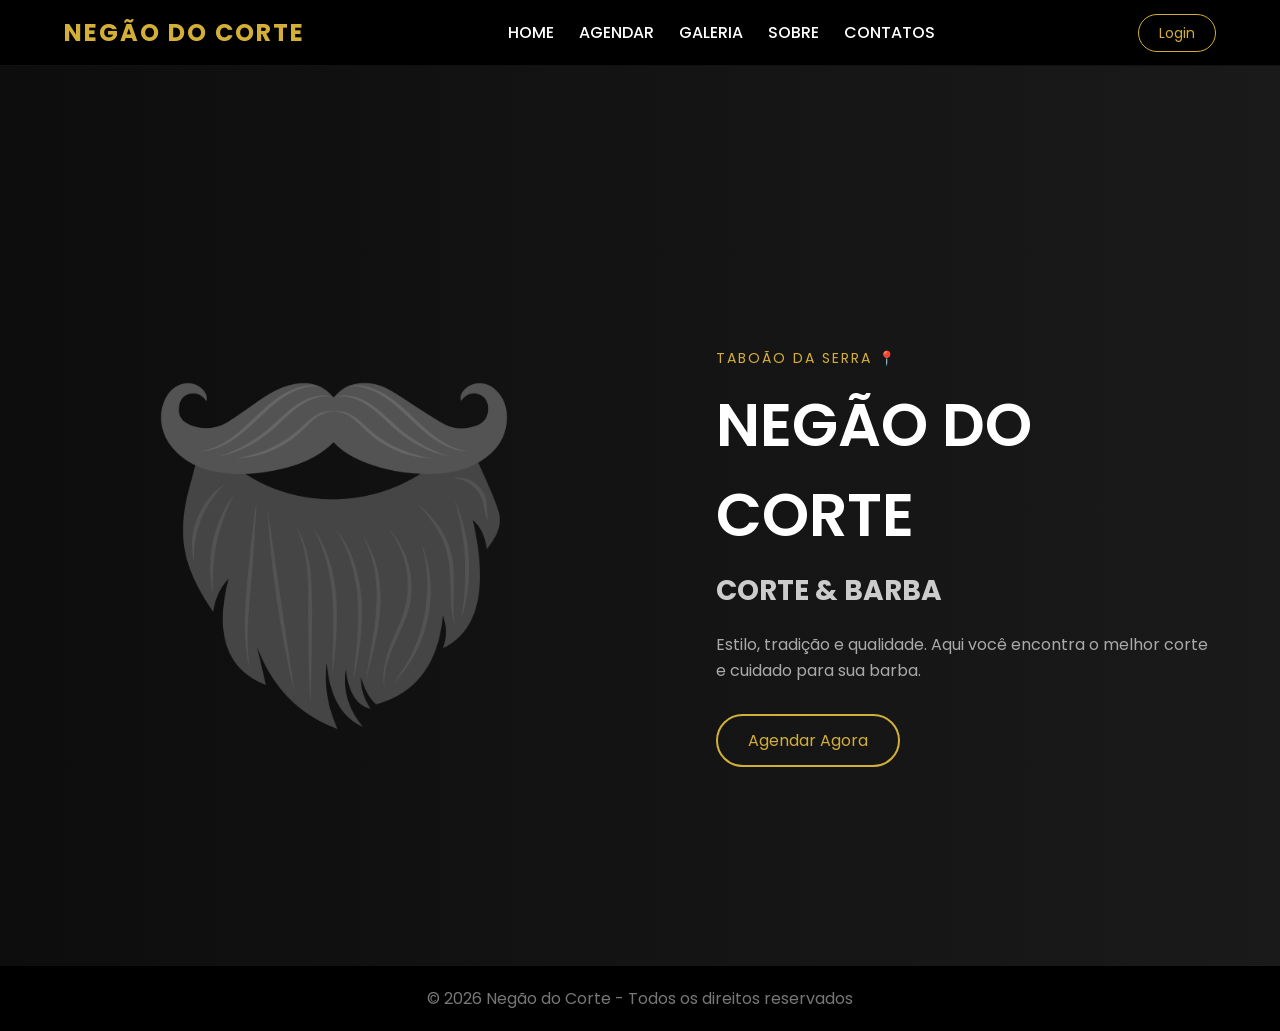
<file: index.html>
<!DOCTYPE html>
<html lang="pt-BR">
<head>
  <meta charset="UTF-8">
  <meta name="viewport" content="width=device-width, initial-scale=1.0">
  <title>Negão do corte</title>

  <!-- CSS -->
  <link rel="stylesheet" href="assets/css/auth.css">
  <link rel="stylesheet" href="assets/css/reset.css">
  <link rel="stylesheet" href="assets/css/style.css">
  <link rel="stylesheet" href="assets/css/responsive.css">
  <link rel="stylesheet" href="assets/css/responsividade.css">

  <!-- Fonte (Google Fonts) -->
  <link href="https://fonts.googleapis.com/css2?family=Poppins:wght@300;400;600&display=swap" rel="stylesheet">
</head>

<body>

  <!-- NAVBAR -->
<header class="header">
  <div class="container nav-container">

    <!-- LOGO -->
    <div class="logo">
      <h2>NEGÃO DO CORTE</h2>
    </div>

    <!-- NAV DESKTOP -->
    <nav class="nav">
      <ul>
        <li><a href="index">HOME</a></li>
        <li><a href="pages/agendamento">AGENDAR</a></li>
        <li><a href="pages/galeria">GALERIA</a></li>
        <li><a href="pages/sobre">SOBRE</a></li>
        <li><a href="pages/contato">CONTATOS</a></li>
      </ul>
    </nav>

    <!-- LOGIN -->
    <div id="user-area">
      <a href="pages/login" class="btn-login" id="login-btn">Login</a>
    </div>

    <!-- BOTÃO MOBILE -->
    <div class="menu-toggle" id="menu-toggle">☰</div>

  </div>

  <!-- NAV MOBILE -->
  <nav class="nav-mobile" id="nav-mobile">
    <a href="index">HOME</a>
    <a href="pages/agendamento">AGENDAR</a>
    <a href="pages/galeria">GALERIA</a>
    <a href="pages/sobre">SOBRE</a>
    <a href="pages/contato">CONTATOS</a>
  </nav>
</header>
  <!-- HERO (BANNER PRINCIPAL) -->
  <section class="hero">
    <div class="container hero-content">

      <!-- LADO ESQUERDO (IMAGEM) -->
      <div class="hero-image">
        <img src="assets/images/barba.png" alt="Barbeiro">
      </div>

      <!-- LADO DIREITO (TEXTO) -->
      <div class="hero-text">

        <span class="tag">TABOÃO DA SERRA 📍</span>

        <h1>NEGÃO DO CORTE</h1>
        <h2>CORTE & BARBA</h2>

        <p>
          Estilo, tradição e qualidade. Aqui você encontra o melhor corte e cuidado para sua barba.
        </p>

        <a href="pages/agendamento" class="btn">Agendar Agora</a>

      </div>

    </div>
  </section>

  <!-- RODAPÉ -->
  <footer class="footer">
    <p>© 2026 Negão do Corte - Todos os direitos reservados</p>
  </footer>

  <!-- JS -->
  <script src="assets/js/main.js"></script>

</body>
</html>
</file>
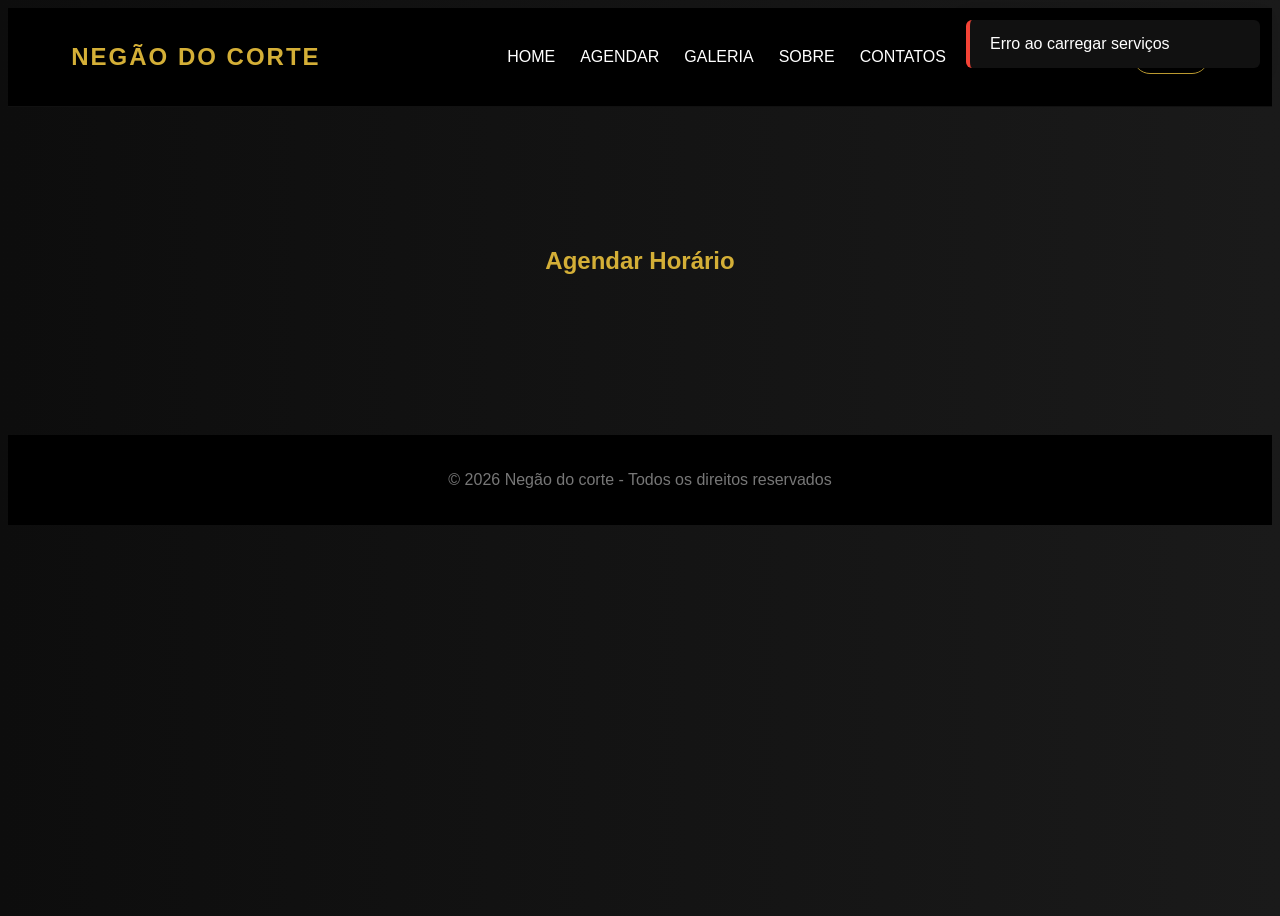
<file: pages/agendamento.html>
<!DOCTYPE html>
<html lang="pt-BR">
<head>
  <meta charset="UTF-8">
  <title>Agendamento - Barbearia Elite</title>
   <!-- CSS BASE -->
  <link rel="stylesheet" href="../assets/css/style.css">
  <link rel="stylesheet" href="../assets/css/auth.css">
  <link rel="stylesheet" href="../assets/css/agendamento.css">
  <link rel="stylesheet" href="../assets/css/responsividade.css">
  <meta name="viewport" content="width=device-width, initial-scale=1.0">
</head>

<body class="auto-page">

<!-- NAVBAR -->
<header class="header">
  <div class="container nav-container">

    <!-- LOGO -->
    <div class="logo">
      <h2>NEGÃO DO CORTE</h2>
    </div>

    <!-- NAV DESKTOP -->
    <nav class="nav">
      <ul>
        <li><a href="../index">HOME</a></li>
        <li><a href="agendamento">AGENDAR</a></li>
        <li><a href="galeria">GALERIA</a></li>
        <li><a href="sobre">SOBRE</a></li>
        <li><a href="contato">CONTATOS</a></li>
      </ul>
    </nav>

    <!-- LOGIN -->
    <div id="user-area">
      <a href="pages/login" class="btn-login">Login</a>
    </div>

    <!-- BOTÃO MOBILE -->
    <div class="menu-toggle" id="menu-toggle">☰</div>

  </div>

  <!-- NAV MOBILE -->
  <nav class="nav-mobile" id="nav-mobile">
    <a href="../index">HOME</a>
    <a href="agendamento">AGENDAR</a>
    <a href="galeria">GALERIA</a>
    <a href="sobre">SOBRE</a>
    <a href="contato">CONTATOS</a>
  </nav>
</header>
<!-- CONTEÚDO -->
<section class="agendamento">
  <div class="container">

    <h1>Agendar Horário</h1>

    <!-- SERVIÇOS -->
    <div id="servicos" class="servicos"></div>

    <!-- CONFIRMAÇÃO -->
    <div id="confirmacao" class="confirmacao hidden">

      <h2 id="servico-nome"></h2>

      <div class="inputs">
        <div class="calendar">
  <div class="calendar-header">
    <button onclick="prevMonth()">◀</button>
    <h3 id="monthYear"></h3>
    <button onclick="nextMonth()">▶</button>
  </div>

  <div class="calendar-weekdays" id="calendarWeekdays"></div>
  <div class="calendar-days" id="calendarDays"></div>
</div>
<div class="horarios">
  <h3>Escolha o horário</h3>

  <div class="horarios-container">
    <button class="nav-horario" onclick="voltarPagina()">◀</button>

    <div id="listaHorarios" class="horarios-grid"></div>

    <button class="nav-horario" onclick="proximaPagina()">▶</button>
  </div>
</div>
      </div>

      <div class="acoes">
        <button class="btn-sec" onclick="reservar()">Reservar</button>
        <button class="btn-main" onclick="agendar()">Agendar</button>
      </div>
<p class="obs-agendamento">
  <strong>Observação:</strong><br>
  • O <strong>agendamento</strong> não garante a reserva do horário, servindo apenas como intenção de atendimento.<br>
  • Ao <strong>reservar</strong>, o pagamento é realizado antecipadamente, garantindo seu horário de forma exclusiva.
</p>
    </div>

  </div>
</section>

<!-- FOOTER -->
<footer class="footer">
  <p>© 2026 Negão do corte - Todos os direitos reservados</p>
</footer>

<!-- UI -->
<div id="toast" class="toast"></div>
<div class="loader-overlay" id="loader"><div class="loader"></div></div>

<!-- JS -->
<script src="../assets/js/env.js"></script>
<script src="../assets/js/githubApi.js"></script>
<script src="../assets/js/main.js"></script>
<script src="../assets/js/auth.js"></script>
<script src="../assets/js/agendamento.js"></script>

</body>
</html>
</file>
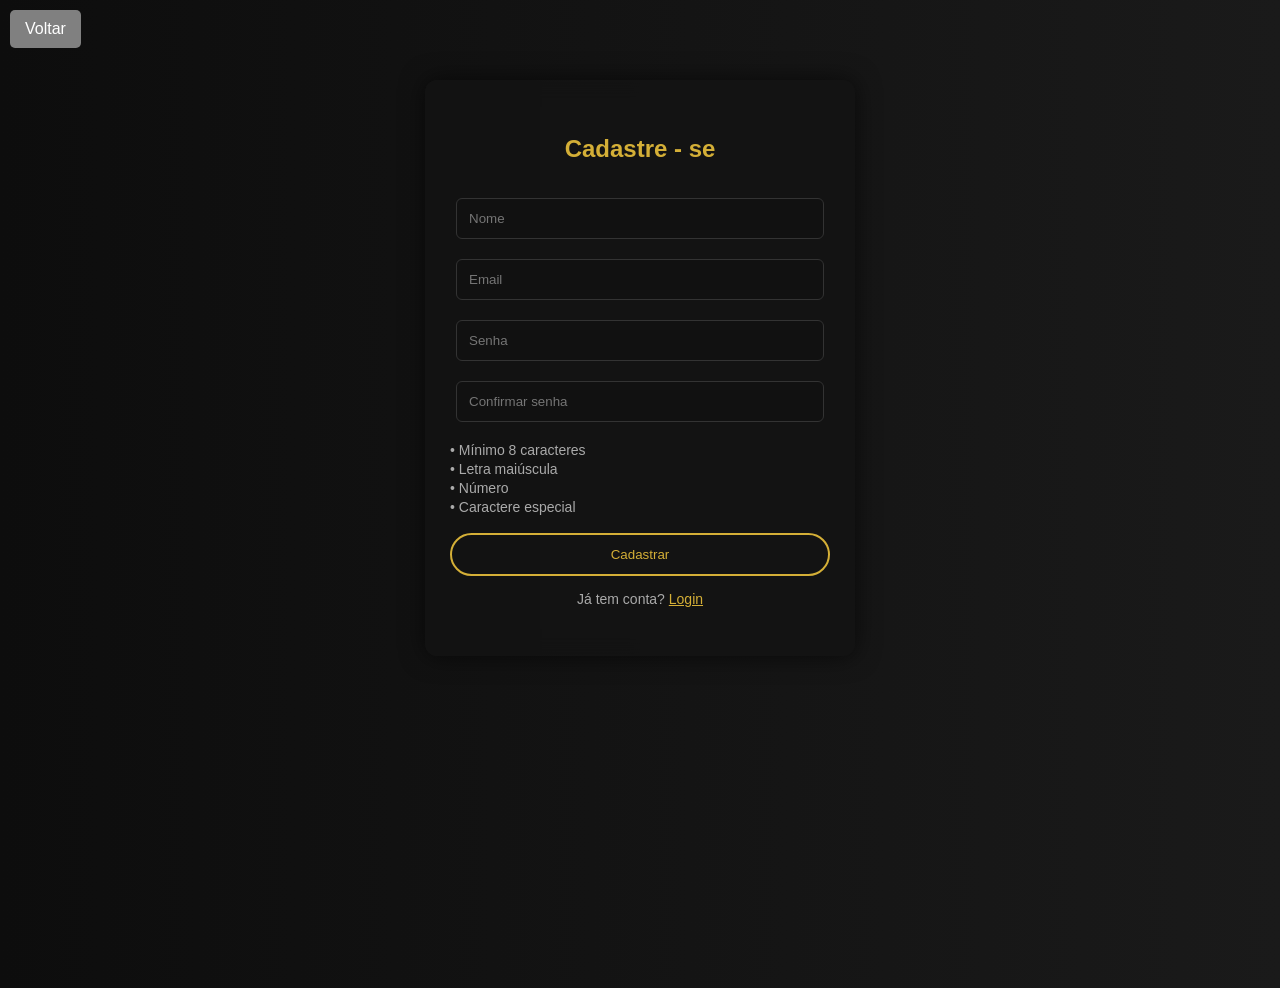
<file: pages/cadastro.html>
<!DOCTYPE html>
<html lang="pt-BR">
<head>
  <meta charset="UTF-8">
  <title>Cadastro</title>

  <link rel="stylesheet" href="../assets/css/style.css">
  <link rel="stylesheet" href="../assets/css/auth.css">
  <link rel="stylesheet" href="../assets/css/responsividade.css">
  <meta name="viewport" content="width=device-width, initial-scale=1.0">
</head>

<body>

<div class="auth-container">
  <h2>Cadastre - se</h2>

  <input type="text" id="nome" placeholder="Nome">
  <input type="email" id="email" placeholder="Email">
  <input type="password" id="senha" class="input-senha" placeholder="Senha">
  <input type="password"  id="confirmarSenha" placeholder="Confirmar senha">

<!-- REQUISITOS -->
<div class="password-rules">
  <p id="rule-length">• Mínimo 8 caracteres</p>
  <p id="rule-upper">• Letra maiúscula</p>
  <p id="rule-number">• Número</p>
  <p id="rule-special">• Caractere especial</p>
</div>

  <button onclick="cadastrar()">Cadastrar</button>

  <p>Já tem conta? <a href="login">Login</a></p>
</div> <!--  FECHAMENTO CORRETO -->

<!-- LOADER GLOBAL (FORA DO CONTAINER) -->
<div class="loader-overlay" id="loader">
  <div class="loader"></div>
</div>

<!-- TOAST (FORA DO CONTAINER) -->
<div id="toast" class="toast"></div>

<button id="button-back" onclick="goBack()">Voltar</button>


<script src="../assets/js/env.js"></script>
<script src="../assets/js/githubApi.js"></script>
<script src="../assets/js/auth.js"></script>

<script>ativarEnter(cadastrar);</script>

</body>
</html>
</file>
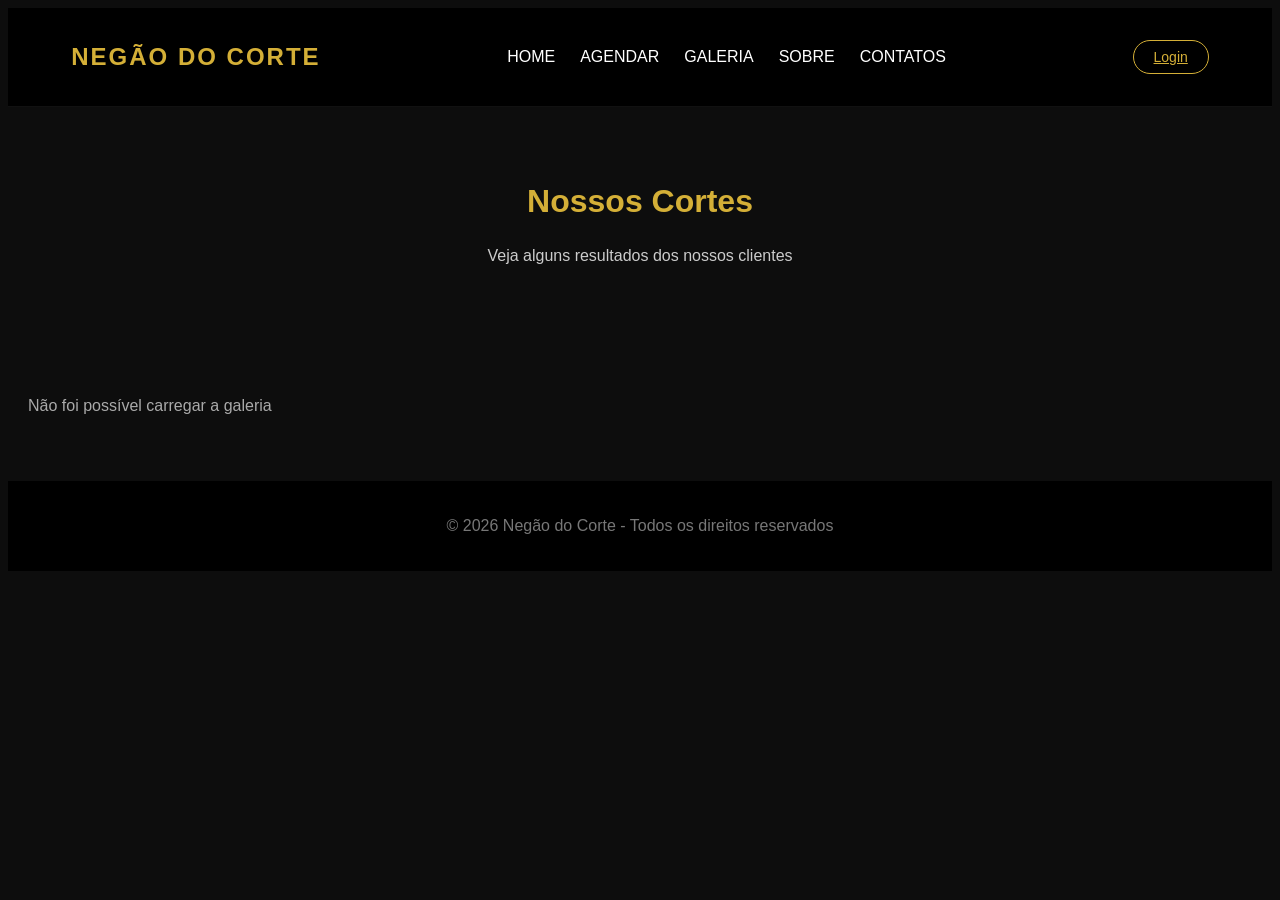
<file: pages/galeria.html>
<!DOCTYPE html>
<html lang="pt-BR">
<head>
  <meta charset="UTF-8">
  <title>Galeria - Negão do Corte</title>

  <link rel="stylesheet" href="../assets/css/style.css">
  <link rel="stylesheet" href="../assets/css/galeria.css">
  <link rel="stylesheet" href="../assets/css/responsividade.css">

  <meta name="viewport" content="width=device-width, initial-scale=1.0">
</head>

<body>


  <!-- NAVBAR -->
<header class="header">
  <div class="container nav-container">

    <!-- LOGO -->
    <div class="logo">
      <h2>NEGÃO DO CORTE</h2>
    </div>

    <!-- NAV DESKTOP -->
    <nav class="nav">
      <ul>
        <li><a href="../index">HOME</a></li>
        <li><a href="agendamento">AGENDAR</a></li>
        <li><a href="galeria">GALERIA</a></li>
        <li><a href="sobre">SOBRE</a></li>
        <li><a href="contato">CONTATOS</a></li>
      </ul>
    </nav>

    <!-- LOGIN -->
    <div id="user-area">
      <a href="pages/login" class="btn-login">Login</a>
    </div>

    <!-- BOTÃO MOBILE -->
    <div class="menu-toggle" id="menu-toggle">☰</div>

  </div>

  <!-- NAV MOBILE -->
  <nav class="nav-mobile" id="nav-mobile">
    <a href="../index">HOME</a>
    <a href="agendamento">AGENDAR</a>
    <a href="galeria">GALERIA</a>
    <a href="sobre">SOBRE</a>
    <a href="contato">CONTATOS</a>
  </nav>
</header>
<!-- HERO -->
<section class="galeria-hero">
  <h1>Nossos Cortes</h1>
  <p>Veja alguns resultados dos nossos clientes</p>
</section>

<!-- GALERIA -->
<section class="galeria-container">

<div class="galeria-grid" id="galeria-grid"></div>
</section>

<!-- FOOTER -->
<footer class="footer">
  <p>© 2026 Negão do Corte - Todos os direitos reservados</p>
</footer>

<script src="../assets/js/main.js"></script>
<script src="../assets/js/env.js"></script>

</body>
</html>
</file>
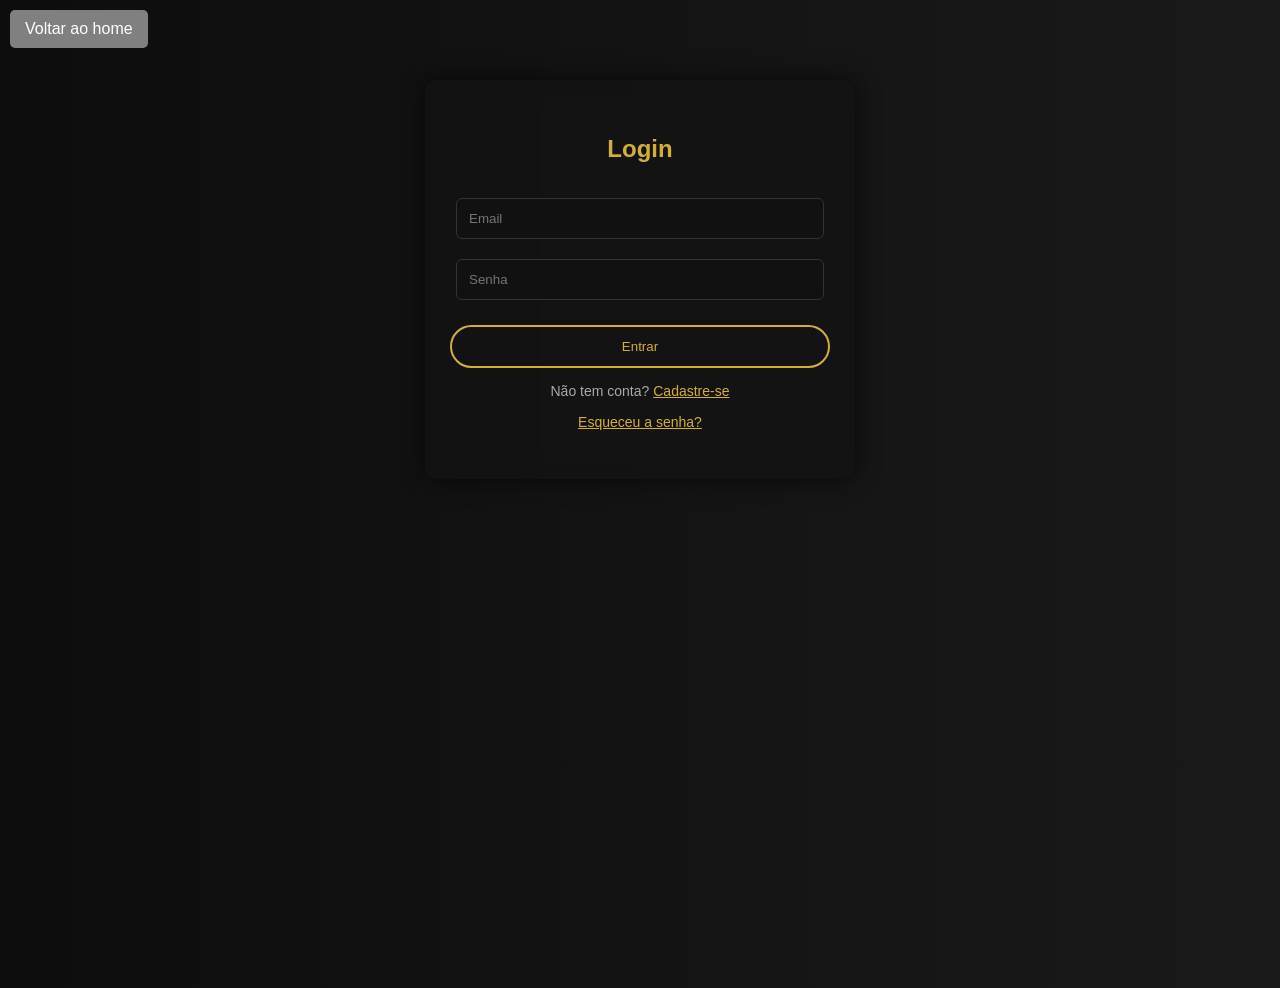
<file: pages/login.html>
<!DOCTYPE html>
<html lang="pt-BR">
<head>
  <meta charset="UTF-8">
  <title>Login - Barbearia</title>

  <link rel="stylesheet" href="../assets/css/style.css">
  <link rel="stylesheet" href="../assets/css/auth.css">
  <link rel="stylesheet" href="../assets/css/responsividade.css">
  <meta name="viewport" content="width=device-width, initial-scale=1.0">
  
</head>

<body>

<div class="auth-container">
  <h2>Login</h2>

  <input type="email" id="email" placeholder="Email">
  <input type="password" id="senha" class="input-senha" placeholder="Senha">

  <button onclick="login()">Entrar</button>

  <p>Não tem conta? <a href="cadastro">Cadastre-se</a></p>
  <p><a href="forgot">Esqueceu a senha?</a></p>

</div> <!-- FECHA AQUI -->

<!-- LOADER GLOBAL (FORA) -->
<div class="loader-overlay" id="loader">
  <div class="loader"></div>
</div>

<!-- TOAST (FORA) -->
<div id="toast" class="toast"></div>

<button id="button-back" onclick="gobackhome()">Voltar ao home</button>

<!-- MODAL ADMIN -->
<div id="adminModal" class="modal-overlay">
  <div class="modal-content">
    <h3>Você é um administrador</h3>
    <p>Escolha para onde deseja ir:</p>
    <div class="modal-buttons">
      <button class="btn-login" id="goDashboard">Dashboard</button>
      <button class="btn-login" id="goClientes">Tela Clientes</button>
    </div>
  </div>
</div>

<script src="../assets/js/env.js"></script>
<script src="../assets/js/githubApi.js"></script>
<script src="../assets/js/auth.js"></script>

<script>ativarEnter(login);</script>
</body>
</html>
</file>
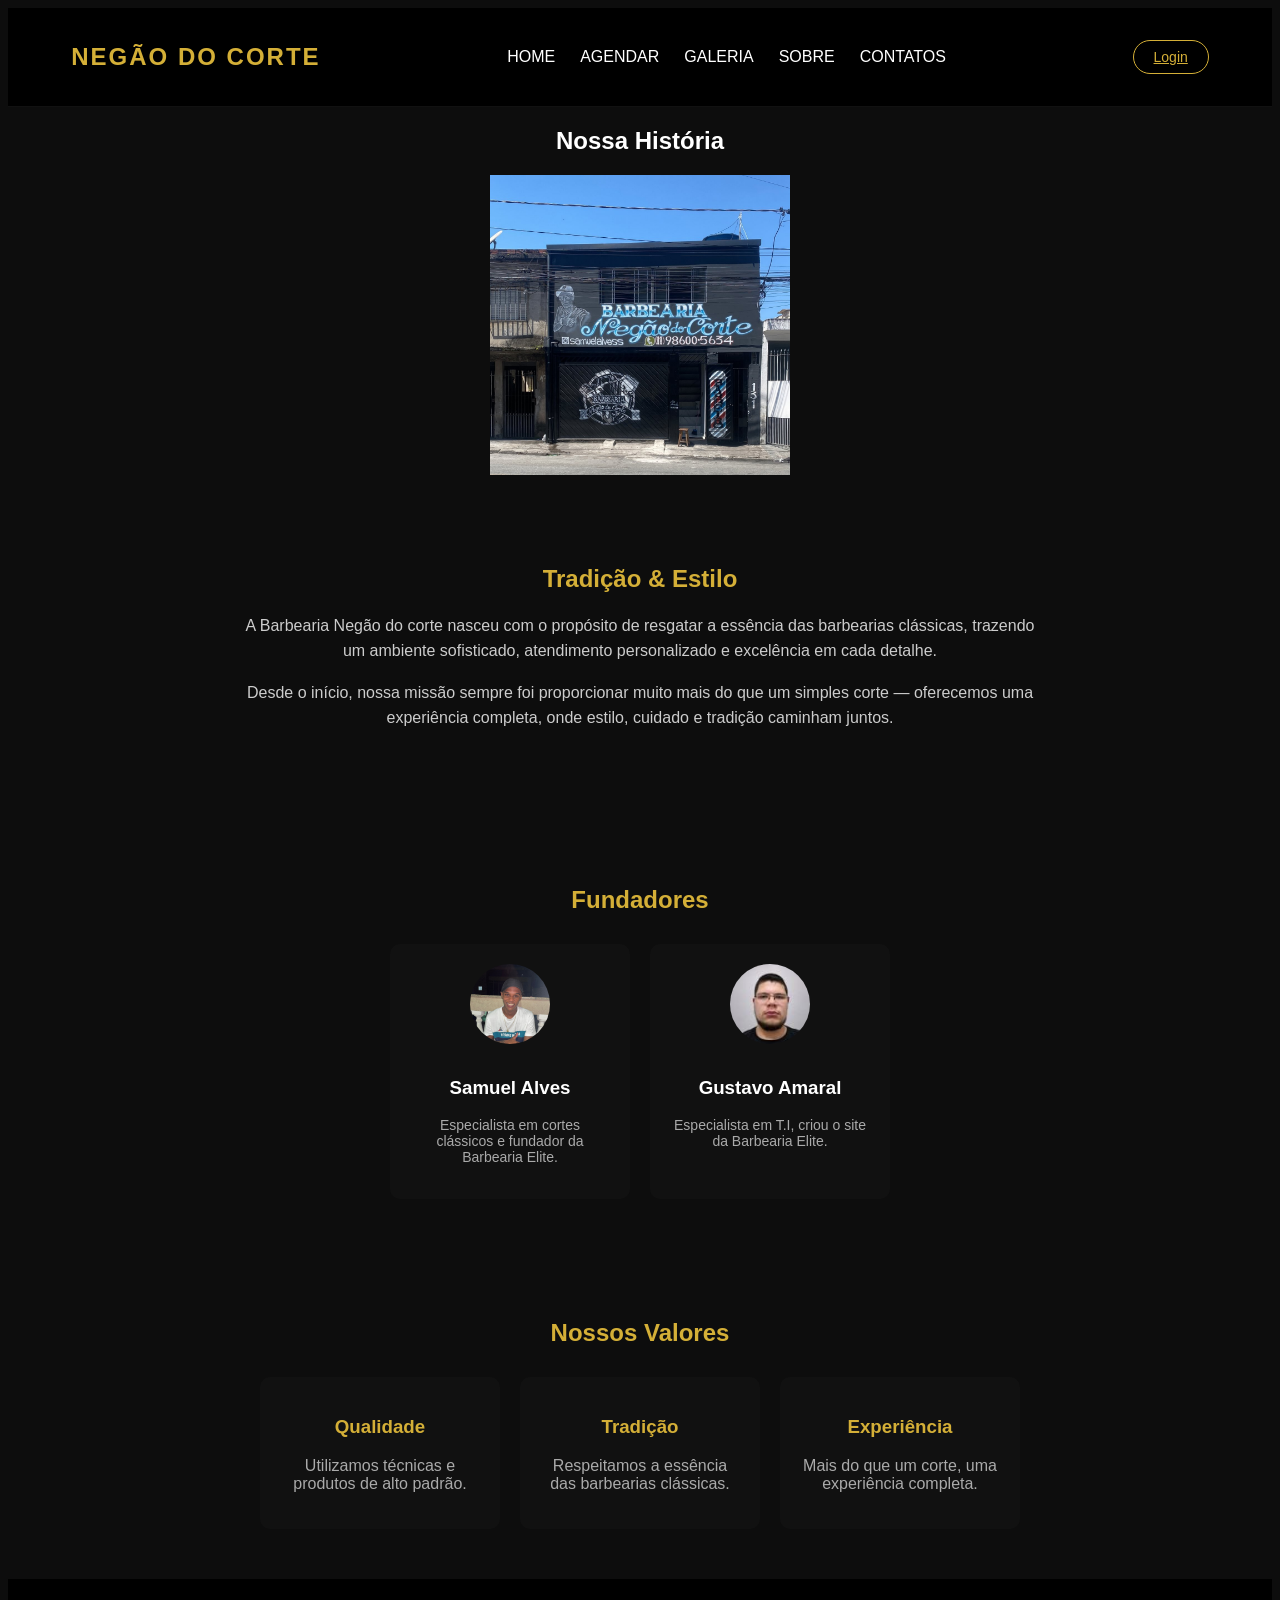
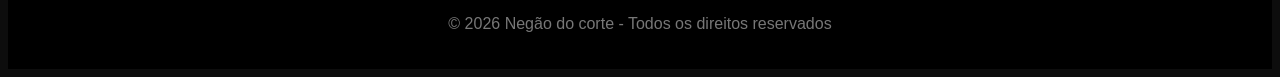
<file: pages/sobre.html>
<!DOCTYPE html>
<html lang="pt-BR">
<head>
  <meta charset="UTF-8">
  <title>Sobre - Barbearia Elite</title>

  <link rel="stylesheet" href="../assets/css/style.css">
  <link rel="stylesheet" href="../assets/css/sobre.css">
  <link rel="stylesheet" href="../assets/css/responsividade.css">
    <meta name="viewport" content="width=device-width, initial-scale=1.0">

</head>

<body>

<!-- NAVBAR -->
<header class="header">
  <div class="container nav-container">

    <!-- LOGO -->
    <div class="logo">
      <h2>NEGÃO DO CORTE</h2>
    </div>

    <!-- NAV DESKTOP -->
    <nav class="nav">
      <ul>
        <li><a href="../index">HOME</a></li>
        <li><a href="agendamento">AGENDAR</a></li>
        <li><a href="galeria">GALERIA</a></li>
        <li><a href="sobre">SOBRE</a></li>
        <li><a href="contato">CONTATOS</a></li>
      </ul>
    </nav>

    <!-- LOGIN -->
    <div id="user-area">
      <a href="pages/login" class="btn-login">Login</a>
    </div>

    <!-- BOTÃO MOBILE -->
    <div class="menu-toggle" id="menu-toggle">☰</div>

  </div>

  <!-- NAV MOBILE -->
  <nav class="nav-mobile" id="nav-mobile">
    <a href="../index">HOME</a>
    <a href="agendamento">AGENDAR</a>
    <a href="galeria">GALERIA</a>
    <a href="sobre">SOBRE</a>
    <a href="contato">CONTATOS</a>
  </nav>
</header>
<!-- HERO -->
<section id="sobre-hero">
  <h1>Nossa História</h1>
  <img src="../assets/images/sobre1.jpg" alt="Nossa história">
</section>
<!-- HISTÓRIA -->
<section class="sobre-container">

  <div class="sobre-texto">
    <h2>Tradição & Estilo</h2>

    <p>
      A Barbearia Negão do corte nasceu com o propósito de resgatar a essência das barbearias clássicas,
      trazendo um ambiente sofisticado, atendimento personalizado e excelência em cada detalhe.
    </p>

    <p>
      Desde o início, nossa missão sempre foi proporcionar muito mais do que um simples corte —
      oferecemos uma experiência completa, onde estilo, cuidado e tradição caminham juntos.
    </p>

  </div>

</section>

<!-- FUNDADORES -->
<section class="fundadores">

  <h2>Fundadores</h2>

  <div class="fundadores-grid">

    <div class="fundador-card">
      <img src="../assets/images/fundadores/fundador1.jpg">
      <h3>Samuel Alves</h3>
      <p>Especialista em cortes clássicos e fundador da Barbearia Elite.</p>
    </div>

    <div class="fundador-card">
      <img src="../assets/images/fundadores/fundador2.jpg">
      <h3>Gustavo Amaral</h3>
      <p>Especialista em T.I, criou o site da Barbearia Elite.</p>
    </div>

  </div>

</section>

<!-- VALORES -->
<section class="valores">

  <h2>Nossos Valores</h2>

  <div class="valores-grid">

    <div class="valor">
      <h3>Qualidade</h3>
      <p>Utilizamos técnicas e produtos de alto padrão.</p>
    </div>

    <div class="valor">
      <h3>Tradição</h3>
      <p>Respeitamos a essência das barbearias clássicas.</p>
    </div>

    <div class="valor">
      <h3>Experiência</h3>
      <p>Mais do que um corte, uma experiência completa.</p>
    </div>

  </div>

</section>

<!-- FOOTER -->
<footer class="footer">
  <p>© 2026 Negão do corte - Todos os direitos reservados</p>
</footer>

<script src="../assets/js/main.js"></script>

</body>
</html>
</file>
<file: assets/css/auth.css>
/* FUNDO */
body {
  background: linear-gradient(to right, #0d0d0d, #1a1a1a);
  font-family: 'Poppins', sans-serif;
  color: #fff;
  min-height: 100vh;
  overflow-x: hidden;
}

/* CENTRALIZAÇÃO */
.auth-container {
  width: 90%;
  max-width: 380px;
  margin: 80px auto;
  padding: 35px 25px;
  background: rgba(20, 20, 20, 0.95);
  border-radius: 12px;
  box-shadow: 0 0 25px rgba(0,0,0,0.6);
  text-align: center;
  backdrop-filter: blur(10px);
}

/* TÍTULO */
.auth-container h2 {
  margin-bottom: 25px;
  color: #d4af37;
}

/* INPUTS */
.auth-container input {
  width: 90%;
  padding: 12px;
  margin: 10px 0;
  background: #111;
  border: 1px solid #333;
  border-radius: 6px;
  color: #fff;
  outline: none;
  transition: 0.3s;
}

.auth-container input:focus {
  border-color: #d4af37;
  box-shadow: 0 0 8px rgba(212,175,55,0.4);
}

/* BOTÃO */
.auth-container button {
  width: 100%;
  padding: 12px;
  margin-top: 15px;
  background: transparent;
  border: 2px solid #d4af37;
  color: #d4af37;
  border-radius: 25px;
  cursor: pointer;
  transition: 0.3s;
}

.auth-container button:hover {
  background: #d4af37;
  color: #000;
}

/* LINKS */
.auth-container p {
  margin-top: 15px;
  font-size: 14px;
  color: #aaa;
}

.auth-container a {
  color: #d4af37;
}

/* ================= LOADER GLOBAL ================= */

.loader-overlay {
  position: fixed;
  top: 0;
  left: 0;
  width: 100%;
  height: 100%;
  background: rgba(0,0,0,0.85);
  
  display: flex;              /* mantém estrutura */
  justify-content: center;
  align-items: center;

  opacity: 0;                 /* escondido visualmente */
  pointer-events: none;       /* não bloqueia clique */

  z-index: 9999;
  transition: 0.3s;
}

/* quando ativo */
.loader-overlay.active {
  opacity: 1;
  pointer-events: all;
}
.loader {
  border: 5px solid #222;
  border-top: 5px solid #d4af37;
  border-radius: 50%;
  width: 50px;
  height: 50px;
  animation: spin 0.8s linear infinite;
}

@keyframes spin {
  100% {
    transform: rotate(360deg);
  }
}

/* ================= TOAST ================= */

.toast {
  position: fixed;   /* FIXA NA TELA */
  top: 20px;
  right: 20px;

  min-width: 250px;
  max-width: 300px;

  background: #111;
  padding: 15px 20px;
  border-left: 4px solid #d4af37;
  color: #fff;
  border-radius: 6px;

  box-shadow: 0 0 15px rgba(0,0,0,0.5);

  opacity: 0;
  transform: translateX(120%);
  transition: all 0.4s ease;

  z-index: 10000; /* MAIOR QUE O RESTO */
}

.toast.show {
  opacity: 1;
  transform: translateX(0);
}

.toast.success {
  border-color: #4caf50;
}

.toast.error {
  border-color: #f44336;
}

/* ================= RESPONSIVO ================= */

@media (max-width: 480px) {
  .auth-container {
    margin: 50px auto;
    padding: 25px 20px;
  }

  .auth-container h2 {
    font-size: 20px;
  }
}

.password-rules {
  text-align: left;
  font-size: 13px;
  margin-top: 10px;
  color: #888;
}

.password-rules p {
  margin: 3px 0;
  transition: 0.3s;
}

/* ERRO */
.password-rules .invalid {
  color: #f44336;
}

/* OK */
.password-rules .valid {
  color: #4caf50;
}

/* INPUT OK */
.input-valid {
  border-color: #4caf50 !important;
}

.input-invalid {
  border-color: #f44336 !important;
}
</file>
<file: assets/css/style.css>
body {
  font-family: 'Poppins', sans-serif;
  background: #0d0d0d;
  color: #fff;
}

/* CONTAINER PADRÃO */
.container {
  width: 90%;
  max-width: 1200px;
  margin: 0 auto;
}

/* ================= NAVBAR ================= */

.header {
  background: #000;
  padding: 15px 0;
  border-bottom: 1px solid #111;
}

.nav-container {
  display: flex;
  justify-content: space-between;
  align-items: center;
}

.logo h2 {
  color: #d4af37;
  letter-spacing: 2px;
}

/* NAV LISTA */
.nav ul {
  display: flex;
  gap: 25px;
  list-style: none; /* 🔥 REMOVE OS PONTOS */
  padding: 0;
  margin: 0;
}

/* LINKS */
.nav a {
  text-decoration: none;
  color: #fff;
  font-weight: 500;
  transition: 0.3s;
}

.nav a:hover {
  color: #d4af37;
}

/* MENU MOBILE */
.menu-toggle {
  display: none;
  font-size: 24px;
  cursor: pointer;
}

/* ================= HERO ================= */

.hero {
  height: 100vh;
  display: flex;
  align-items: center;
  background: linear-gradient(to right, #0d0d0d, #1a1a1a);
  padding-top: 80px;
}

.hero-content {
  display: flex;
  align-items: center;
  justify-content: space-between;
  gap: 50px;
}

.hero-image img {
  max-width: 400px;
  filter: grayscale(100%);
  margin-left: 70px; /* empurra para a direita */
}

/* TEXTO */
.hero-text {
  max-width: 500px;
}

.hero-text .tag {
  color: #d4af37;
  font-size: 14px;
  letter-spacing: 2px;
}

.hero-text h1 {
  font-size: 60px;
  font-weight: 600;
  margin: 10px 0;
}

.hero-text h2 {
  font-size: 28px;
  color: #ccc;
  margin-bottom: 20px;
}

.hero-text p {
  color: #aaa;
  margin-bottom: 30px;
  line-height: 1.6;
}

/* BOTÃO */
.btn {
  display: inline-block;
  padding: 12px 30px;
  border: 2px solid #d4af37;
  color: #d4af37;
  border-radius: 30px;
  transition: 0.3s;
}

.btn:hover {
  background: #d4af37;
  color: #000;
}
.btn-login {
  padding: 8px 20px;
  border: 1.5px solid #d4af37;
  color: #d4af37;
  border-radius: 20px;
  font-size: 14px;
  transition: 0.3s;
}

.btn-login:hover {
  background: #d4af37;
  color: #000;
}
.user-name {
  color: #d4af37;
  font-weight: 600;
  letter-spacing: 1px;
}

/* CONTAINER USER */
.user-box {
  position: relative;
  cursor: pointer;
}

/* NOME */
.user-name {
  color: #d4af37;
  font-weight: 600;
  letter-spacing: 1px;
}

/* DROPDOWN */
.dropdown {
  position: absolute;
  top: 120%;
  right: 0;
  background: #111;
  border-radius: 8px;
  padding: 10px 0;
  min-width: 150px;
  box-shadow: 0 10px 25px rgba(0,0,0,0.6);

  opacity: 0;
  transform: translateY(10px);
  pointer-events: none;
  transition: 0.3s;
}

/* ITENS */
.dropdown a,
.dropdown button {
  display: block;
  width: 100%;
  padding: 10px 15px;
  color: #fff;
  text-align: left;
  background: none;
  border: none;
  cursor: pointer;
  font-size: 14px;
}

.dropdown a:hover,
.dropdown button:hover {
  background: #1f1f1f;
  color: #d4af37;
}

/* MOSTRAR AO PASSAR O MOUSE */
.user-box:hover .dropdown {
  opacity: 1;
  transform: translateY(0);
  pointer-events: all;
}

/* ================= FOOTER ================= */

.footer {
  text-align: center;
  padding: 20px;
  background: #000;
  color: #777;
}

#button-back{position:fixed;top:10px;left:10px;padding:10px 15px;background-color:gray;color:#fff;border:none;border-radius:5px;cursor:pointer;font-size:16px;max-width:200px;}
/* MODAL ADMIN */
.modal-overlay {
  position: fixed;
  top: 0; left: 0;
  width: 100%; height: 100%;
  background: rgba(0,0,0,0.8);
  display: none;
  justify-content: center;
  align-items: center;
  z-index: 1000;
}

.modal-content {
  background: #111;
  padding: 30px 40px;
  border-radius: 15px;
  text-align: center;
  max-width: 400px;
  width: 90%;
  box-shadow: 0 10px 25px rgba(0,0,0,0.6);
  animation: fadeIn 0.3s ease forwards;
}

.modal-content h3 {
  color: #d4af37;
  margin-bottom: 10px;
  font-size: 22px;
}

.modal-content p {
  color: #ccc;
  margin-bottom: 25px;
}

.modal-buttons {
  display: flex;
  justify-content: space-around;
  gap: 20px;
}

.modal-buttons button {
  flex: 1;
  cursor: pointer;
  transition: 0.3s;
}

/* animação suave */
@keyframes fadeIn {
  0% {opacity: 0; transform: translateY(-20px);}
  100% {opacity: 1; transform: translateY(0);}
}
.password-wrapper {
  position: relative;
}

.password-wrapper input {
  padding-right: 45px;
}

.toggle-password {
  position: absolute;
  right: 12px;
  top: 50%;
  transform: translateY(-50%);
  cursor: pointer;
  color: #888;
  font-size: 16px;
  transition: 0.2s;
  max-width: 10px;
  right: 30px;
}

.toggle-password:hover {
  color: #000;
}
</file>
<file: assets/css/responsive.css>
@media (max-width: 768px) {

  .hero-content {
    flex-direction: column;
    text-align: center;
  }

  .hero-image img {
    max-width: 250px;
  }

  .hero-text h1 {
    font-size: 40px;
  }

  .nav {
    display: none;
  }

  .menu-toggle {
    display: block;
  }
}
</file>
<file: assets/css/responsividade.css>
/* ================= RESPONSIVIDADE ================= */

/* TABLET (até 1024px) */
@media (max-width: 1024px) {

  .hero-content {
    flex-direction: column;
    text-align: center;
  }

  .hero-image img {
    margin-left: 0;
    max-width: 300px;
  }

  .hero-text h1 {
    font-size: 45px;
  }

  .hero-text h2 {
    font-size: 22px;
  }

}

/* MOBILE (até 768px) */
/* MOBILE (até 768px) */
@media (max-width: 768px) {

  /* CONTAINER NAV */
  .nav-container {
    position: relative;
  }

  /* MENU HAMBURGUER */
  .menu-toggle {
    display: block;
    color: #fff;
    z-index: 1001;
  }

  /* MENU ESCONDIDO */
  .nav ul {
    position: absolute;
    top: 70px;
    right: 0;
    background: #000;
    flex-direction: column;
    width: 220px;
    padding: 20px;
    gap: 15px;
    border-radius: 10px 0 0 10px;

    /* ESCONDIDO */
    opacity: 0;
    transform: translateX(100%);
    pointer-events: none;

    /* animação */
    transition: 0.3s;
    z-index: 1000;
  }

  /* MENU ATIVO */
  .nav ul.active {
    opacity: 1;
    transform: translateX(0);
    pointer-events: all;
  }

}@media (max-width: 480px) {

  /* NAVBAR */
  .nav ul {
    position: absolute;
    top: 70px;
    right: 0;
    background: #000;
    flex-direction: column;
    width: 200px;
    padding: 20px;
    gap: 15px;

    /* animação */
    opacity: 0;
    transform: translateX(100%);
    transition: 0.3s;
  }

  .nav ul.active {
    opacity: 1;
    transform: translateX(0);
  }

  .menu-toggle {
    display: block;
  }

  /* HERO */
  .hero {
    height: auto;
    padding: 120px 0 60px;
  }

  .hero-text h1 {
    font-size: 36px;
  }

  .hero-text h2 {
    font-size: 20px;
  }

  .hero-text p {
    font-size: 14px;
  }

  .hero-image img {
    max-width: 250px;
  }

  /* BOTÕES */
  .btn {
    padding: 10px 20px;
    font-size: 14px;
  }

}

/* MOBILE PEQUENO (até 480px) */
@media (max-width: 480px) {

  .container {
    width: 95%;
  }

  .hero-text h1 {
    font-size: 28px;
  }

  .hero-text h2 {
    font-size: 18px;
  }

  .hero-text p {
    font-size: 13px;
  }

  .hero-image img {
    max-width: 200px;
  }

  /* AJUSTE HEADER */
  .logo h2 {
    font-size: 18px;
  }

  .btn-login {
    padding: 6px 12px;
    font-size: 12px;
  }

}
/* ================= NAV RESPONSIVA ================= */

/* BOTÃO HAMBURGUER */
.menu-toggle {
  display: none;
  font-size: 28px;
  cursor: pointer;
  color: #fff;
}

/* NAV MOBILE (escondida no desktop) */
.nav-mobile {
  display: none;
  pointer-events: none;
}

/* DROPDOWN VIA CLICK */
.dropdown.active {
  opacity: 1;
  transform: translateY(0);
  pointer-events: all;
}

/* ================= MOBILE ================= */
@media (max-width: 768px) {

  /* ESCONDE NAV PADRÃO */
  .nav-desktop {
    display: none;
    pointer-events: none;
  }

  /* ESCONDE LOGIN DO TOPO (opcional) */
  #user-area {
    display: none;
  }

  /* MOSTRA BOTÃO */
  .menu-toggle {
    display: block;
    z-index: 3000;
  }

  /* NAV MOBILE */
  .nav-mobile {
    display: flex;
    flex-direction: column;
    position: fixed;
    top: 0;
    right: -100%;
    width: 75%;
    height: 100%;
    background: #000;
    padding: 80px 25px;
    gap: 25px;

    transition: 0.4s ease;
    z-index: 2000;
  }

  /* LINKS */
  .nav-mobile a {
    color: #fff;
    text-decoration: none;
    font-size: 18px;
    border-bottom: 1px solid #222;
    padding-bottom: 10px;
  }

  .nav-mobile a:hover {
    color: #d4af37;
  }

  /* MENU ATIVO */
  .nav-mobile.active {
    right: 0;
  }

}
/* BLOCO USUÁRIO MOBILE */
.mobile-user {
  margin-top: 20px;
  padding-top: 20px;
  border-top: 1px solid #222;
  display: flex;
  flex-direction: column;
  gap: 15px;
}

.mobile-user span {
  color: #d4af37;
  font-weight: 600;
  font-size: 16px;
}

.mobile-user button {
  background: none;
  border: 1px solid #d4af37;
  color: #d4af37;
  padding: 8px;
  border-radius: 20px;
  cursor: pointer;
  transition: 0.3s;
}

.mobile-user button:hover {
  background: #d4af37;
  color: #000;
}
/* REMOVE COMPLETAMENTE MENU ANTIGO NO MOBILE */

.nav-mobile {
  pointer-events: none;
}

.nav-mobile.active {
  pointer-events: all;
}
/* =========================
   MOBILE AJUSTE (SEM QUEBRAR DESKTOP)
========================= */
@media (max-width: 480px) {

  .contato-form {
    width: 90%;
    max-width: 100%;
    margin: 20px auto;
    padding: 15px;
    box-sizing: border-box;
  }

  .contato-form h2 {
    font-size: 18px;
  }

  .contato-form input,
  .contato-form textarea {
    width: 100%;
    padding: 10px;
    font-size: 14px;
    box-sizing: border-box;
  }

  .contato-form textarea {
    min-height: 100px;
  }

  .contato-form button {
    width: 100%;
    padding: 10px;
    font-size: 14px;
  }
}
@media (max-width: 768px) {

  /* ESCONDE MENU */
  .nav ul {
    display: none;
  }

  /* BOTÃO */
  .menu-toggle {
    display: block;
    font-size: 28px;
    cursor: pointer;
    color: #fff;
    z-index: 3000;
  }

  /* MENU ABERTO */
  .nav.active ul {
    display: flex;
    flex-direction: column;

    position: absolute;
    top: 70px;
    right: 10px;

    width: 200px;
    background: #000;

    padding: 20px;
    gap: 15px;

    border-radius: 10px;
    z-index: 2000;
  }

  .nav.active ul li a {
    color: #fff;
  }

}
.nav-container {
  position: relative;
}

@media (max-width: 768px) {

  .menu-toggle {
    display: block;
    font-size: 28px;
    color: #fff;
    cursor: pointer;
  }

  .nav ul {
    position: absolute;
    top: 70px;
    right: 10px;

    width: 200px;
    background: #000;

    flex-direction: column;
    padding: 20px;
    gap: 15px;
    border-radius: 10px;

    /* escondido */
    opacity: 0;
    transform: translateX(100%);
    pointer-events: none;

    transition: 0.3s;
  }

  .nav ul.active {
    opacity: 1;
    transform: translateX(0);
    pointer-events: all;
  }

  #user-area {
    display: none;
  }
}
</file>
<file: assets/css/agendamento.css>
.agendamento {
  padding: 120px 0;
  background: linear-gradient(to right, #0d0d0d, #1a1a1a);
}

.agendamento h1 {
  text-align: center;
  margin-bottom: 40px;
  color: #d4af37;
}

/* SERVIÇOS */
.servicos {
  display: grid;
  grid-template-columns: repeat(auto-fit, minmax(220px, 1fr));
  gap: 25px;
}

.servico-card {
  background: #111;
  padding: 25px;
  border-radius: 12px;
  cursor: pointer;
  transition: 0.3s;
  text-align: center;
  border: 1px solid #222;
}

.servico-card:hover {
  border-color: #d4af37;
  transform: translateY(-5px);
}

.servico-card h3 {
  margin-bottom: 10px;
}

.servico-card p {
  color: #d4af37;
  font-weight: bold;
}

/* CONFIRMAÇÃO */
.confirmacao {
  margin-top: 50px;
  text-align: center;
  animation: fadeIn 0.4s ease;
}

.confirmacao h2 {
  margin-bottom: 20px;
}

.inputs {
  display: flex;
  gap: 15px;
  justify-content: center;
  margin-bottom: 20px;
}

.inputs input {
  padding: 10px;
  background: #111;
  border: 1px solid #333;
  color: #fff;
  border-radius: 6px;
}

/* BOTÕES */
.acoes {
  display: flex;
  gap: 15px;
  justify-content: center;
}

.btn-main {
  background: linear-gradient(135deg, #d4af37, #b8962e);
  border: none;
  padding: 10px 20px;
  border-radius: 25px;
  color: #000;
  cursor: pointer;
}

.btn-sec {
  background: transparent;
  border: 2px solid #d4af37;
  color: #d4af37;
  padding: 10px 20px;
  border-radius: 25px;
  cursor: pointer;
}

/* HIDDEN */
.hidden {
  display: none;
}

/* RESPONSIVO */
@media (max-width: 600px) {
  .inputs {
    flex-direction: column;
  }

  .acoes {
    flex-direction: column;
  }
}
/* SERVIÇO SELECIONADO */
.servico-card.selected {
  border: 2px solid #d4af37;
  box-shadow: 0 0 15px rgba(212,175,55,0.3);
  transform: translateY(-5px);
}
/* CALENDÁRIO */
.calendar {
  background: #111;
  padding: 20px;
  border-radius: 12px;
  margin-bottom: 20px;
}

/* HEADER */
.calendar-header {
  display: flex;
  justify-content: space-between;
  align-items: center;
  margin-bottom: 15px;
}

.calendar-header h3 {
  color: #d4af37;
}

.calendar-header button {
  background: none;
  border: none;
  color: #d4af37;
  font-size: 18px;
  cursor: pointer;
}

/* DIAS */
.calendar-days {
  display: grid;
  grid-template-columns: repeat(7, 1fr);
  gap: 8px;
}

.calendar-days div {
  padding: 10px;
  text-align: center;
  background: #1a1a1a;
  border-radius: 6px;
  cursor: pointer;
  transition: 0.2s;
}

/* HOVER */
.calendar-days div:hover {
  background: #d4af37;
  color: #000;
}

/* DIA SELECIONADO */
.calendar-days .selected {
  background: #d4af37;
  color: #000;
}

/* DIA PASSADO */
.calendar-days .disabled {
  opacity: 0.3;
  pointer-events: none;
}
/* ================= HORÁRIOS ================= */

.horarios {
  margin-top: 25px;
  text-align: center;
}

.horarios h3 {
  margin-bottom: 15px;
  color: #d4af37;
  font-size: 18px;
}

/* CONTAINER COM SETAS */
.horarios-container {
  display: flex;
  align-items: center;
  justify-content: center;
  gap: 15px;
}

/* GRID LIMITADO */
.horarios-grid {
  display: grid;
  grid-template-columns: repeat(2, 1fr);
  grid-template-rows: repeat(6, 45px); /* 🔥 TRAVA EM 6 LINHAS */
  gap: 10px;

  width: 200px;
  overflow: hidden; /* 🔥 impede crescer além */
}

/* CARD HORÁRIO */
.horario {
  display: flex;
  align-items: center;
  justify-content: center;

  background: #1a1a1a;
  border-radius: 8px;
  cursor: pointer;
  transition: all 0.25s ease;

  border: 1px solid #222;
  font-size: 14px;
  font-weight: 500;
}

/* HOVER */
.horario:hover {
  background: #d4af37;
  color: #000;
  transform: scale(1.05);
}

/* SELECIONADO */
.horario.selected {
  background: #d4af37;
  color: #000;
  border: 1px solid #d4af37;
  box-shadow: 0 0 10px rgba(212,175,55,0.4);
}

/* BLOQUEADO */
.horario.disabled {
  opacity: 0.3;
  pointer-events: none;
}

/* ================= BOTÕES (SETAS) ================= */

.nav-horario {
  background: transparent;
  border: 1px solid #d4af37;
  color: #d4af37;
  padding: 10px 14px;
  cursor: pointer;
  border-radius: 8px;
  font-size: 16px;
  transition: 0.3s;
}

/* hover */
.nav-horario:hover {
  background: #d4af37;
  color: #000;
}

/* desabilitado */
.nav-horario.disabled {
  opacity: 0.3;
  pointer-events: none;
}

/* ================= RESPONSIVO ================= */

@media (max-width: 480px) {
  .horarios-grid {
    width: 160px;
  }

  .nav-horario {
    padding: 8px 10px;
  }
}
.obs-agendamento {
  margin-top: 15px;
  font-size: 13px;
  color: #aaa;
  text-align: center;
  line-height: 1.6;
}

.obs-agendamento strong {
  color: #d4af37;
}
.calendar-weekdays {
  display: grid;
  grid-template-columns: repeat(7, 1fr);
  gap: 8px;
  margin-bottom: 5px;
}

.calendar-weekdays div {
  text-align: center;
  font-weight: bold;
  color: #d4af37;
}
</file>
<file: assets/css/galeria.css>
/* HERO */
.galeria-hero {
  text-align: center;
  padding: 50px 20px;
  background: #0d0d0d;
}

.galeria-hero h1 {
  color: #d4af37;
  font-size: 32px;
}

.galeria-hero p {
  color: #ccc;
  margin-top: 10px;
}

/* CONTAINER */
.galeria-container {
  padding: 50px 20px;
}

/* GRID */
.galeria-grid {
  display: grid;
  grid-template-columns: repeat(auto-fit, minmax(200px, 1fr));
  gap: 15px;
}

/* FOTO */
.foto {
  overflow: hidden;
  border-radius: 10px;
  cursor: pointer;
}

.foto img {
  width: 100%;
  height: 250px;
  object-fit: cover;
  transition: 0.3s;
}

/* HOVER */
.foto:hover img {
  transform: scale(1.1);
}
/* GALERIA GRID AJUSTADA */
.galeria-grid {
  display: grid;
  grid-template-columns: repeat(auto-fit, minmax(220px, 1fr));
  gap: 20px;
}

/* FOTO */
.foto {
  overflow: hidden;
  border-radius: 10px;
  cursor: pointer;
  position: relative;
}

.foto img {
  width: 100%;
  height: 250px;
  object-fit: cover;
  transition: transform 0.3s ease;
}

.foto:hover img {
  transform: scale(1.05);
}

/* MODAL PARA ZOOM */
.modal {
  display: none;
  position: fixed;
  z-index: 9999;
  left: 0;
  top: 0;
  width: 100%;
  height: 100%;
  background: rgba(0,0,0,0.85);
  justify-content: center;
  align-items: center;
}

.modal img {
  max-width: 90%;
  max-height: 90%;
  border-radius: 10px;
}

.modal.active {
  display: flex;
}

/* BOTÃO DE FECHAR (opcional) */
.modal::after {
  content: '✕';
  position: absolute;
  top: 20px;
  right: 30px;
  font-size: 32px;
  color: #fff;
  cursor: pointer;
}
</file>
<file: assets/css/sobre.css>
/* HERO */
.sobre-hero {
  height: 200px;
  display: flex;
  justify-content: center;
  align-items: center;
  background: #0d0d0d;
}

.sobre-hero h1 {
  color: #d4af37;
  font-size: 32px;
}

/* CONTAINER */
.sobre-container {
  max-width: 800px;
  margin: 50px auto;
  padding: 20px;
  text-align: center;
}

.sobre-texto h2 {
  color: #d4af37;
  margin-bottom: 20px;
}

.sobre-texto p {
  color: #ccc;
  line-height: 1.6;
  margin-bottom: 15px;
}

/* FUNDADORES */
.fundadores {
  text-align: center;
  padding: 50px 20px;
}

.fundadores h2 {
  color: #d4af37;
  margin-bottom: 30px;
}

.fundadores-grid {
  display: flex;
  justify-content: center;
  gap: 20px;
  flex-wrap: wrap;
}

.fundador-card {
  background: #111;
  padding: 20px;
  border-radius: 10px;
  width: 200px;
}

.fundador-card img {
  width: 80px;
  border-radius: 50%;
  margin-bottom: 10px;
}

.fundador-card h3 {
  color: #fff;
}

.fundador-card p {
  font-size: 14px;
  color: #aaa;
}

/* VALORES */
.valores {
  padding: 50px 20px;
  text-align: center;
}

.valores h2 {
  color: #d4af37;
  margin-bottom: 30px;
}

.valores-grid {
  display: flex;
  justify-content: center;
  gap: 20px;
  flex-wrap: wrap;
}

.valor {
  background: #111;
  padding: 20px;
  border-radius: 10px;
  width: 200px;
}

.valor h3 {
  color: #d4af37;
}

.valor p {
  color: #aaa;
}
#sobre-hero {
  text-align: center;
}

#sobre-hero img {
  display: block;
  margin: 20px auto;
  max-width: 300px;
  max-height: auto;
}
</file>
